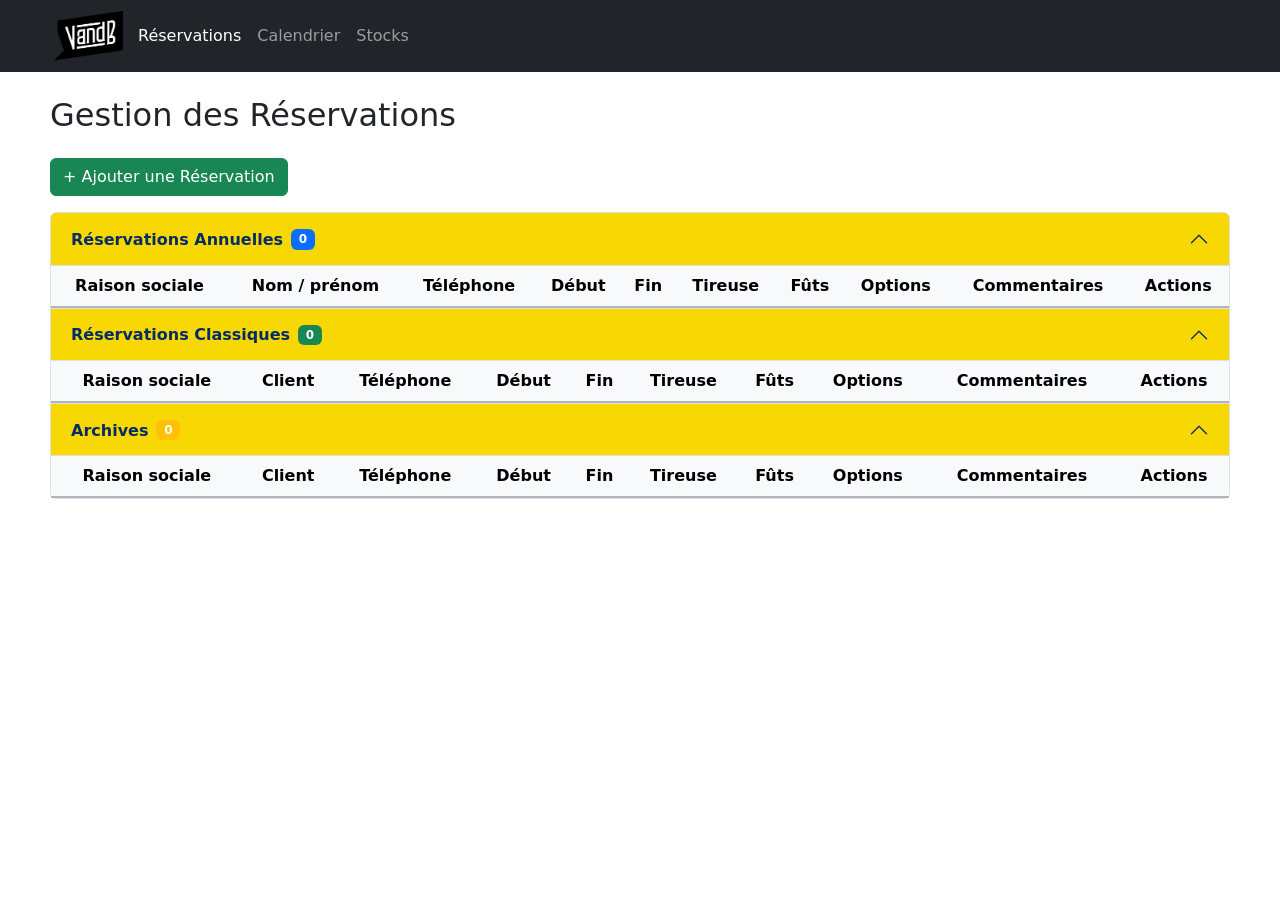
<file: index.html>
<!DOCTYPE html>
<html lang="fr">
<head>
    <meta charset="UTF-8">
    <meta name="viewport" content="width=device-width, initial-scale=1.0">
    <title>Gestion des Réservations | Gestion Tireuses</title>
    <link href="https://cdn.jsdelivr.net/npm/bootstrap@5.3.0/dist/css/bootstrap.min.css" rel="stylesheet">
    <link rel="stylesheet" href="https://cdn.jsdelivr.net/npm/bootstrap-icons@1.8.1/font/bootstrap-icons.css">
    <link rel="stylesheet" href="styles/main.css">
    <link rel="icon" type="image/png" href="medias/logo-vandb-noir-plein.png" />
</head>
<body>
    <nav class="navbar navbar-expand-lg navbar-dark bg-dark">
        <div class="container-fluid">
            <img src="medias/logo-vandb-noir-plein.png" alt="" style="width: 5rem;">
            <button class="navbar-toggler" type="button" data-bs-toggle="collapse" data-bs-target="#navbarNav">
                <span class="navbar-toggler-icon"></span>
            </button>
            <div class="collapse navbar-collapse" id="navbarNav">
                <ul class="navbar-nav">
                    <li class="nav-item">
                        <a class="nav-link active" aria-current="page" href="index.html">Réservations</a>
                    </li>
                    <li class="nav-item">
                        <a class="nav-link" href="calendar.html">Calendrier</a>
                    </li>
                    <li class="nav-item">
                        <a class="nav-link" href="inventory.html">Stocks</a>
                    </li>
                </ul>
            </div>
        </div>
    </nav>

    <div class="container-fluid mt-4">
        <h2 class="mb-4">Gestion des Réservations</h2>
        <button class="btn btn-success mb-3" id="addReservationBtn">+ Ajouter une Réservation</button>

        <!-- Accordéon pour les réservations -->
        <div class="accordion" id="reservationsAccordion">
            <!-- Accordéon des réservations annuelles -->
            <div class="accordion-item">
                <h2 class="accordion-header" id="annualReservationsHeader">
                    <button class="accordion-button" type="button" data-bs-toggle="collapse" data-bs-target="#annualReservationsCollapse" aria-expanded="true" aria-controls="annualReservationsCollapse">
                        Réservations Annuelles <span class="badge bg-primary ms-2">0</span>
                    </button>
                </h2>
                <div id="annualReservationsCollapse" class="accordion-collapse collapse show" aria-labelledby="annualReservationsHeader">
                    <div class="accordion-body p-0">
                        <div class="table-responsive">
                            <table class="table table-striped mb-0">
                                <thead>
                                    <tr>
                                        <th>Raison sociale</th>
                                        <th>Nom / prénom</th>
                                        <th>Téléphone</th>
                                        <th>Début</th>
                                        <th>Fin</th>
                                        <th>Tireuse</th>
                                        <th>Fûts</th>
                                        <th>Options</th>
                                        <th>Commentaires</th>
                                        <th>Actions</th>
                                    </tr>
                                </thead>
                                <tbody id="annualReservationsTableBody">
                                    <!-- Les réservations annuelles seront injectées ici -->
                                </tbody>
                            </table>
                        </div>
                    </div>
                </div>
            </div>
            
            <!-- Accordéon des réservations classiques -->
            <div class="accordion-item">
                <h2 class="accordion-header" id="regularReservationsHeader">
                    <button class="accordion-button" type="button" data-bs-toggle="collapse" data-bs-target="#regularReservationsCollapse" aria-expanded="true" aria-controls="regularReservationsCollapse">
                        Réservations Classiques <span class="badge bg-success ms-2">0</span>
                    </button>
                </h2>
                <div id="regularReservationsCollapse" class="accordion-collapse collapse show" aria-labelledby="regularReservationsHeader">
                    <div class="accordion-body p-0">
                        <div class="table-responsive">
                            <table class="table table-striped mb-0">
                                <thead>
                                    <tr>
                                        <th>Raison sociale</th>
                                        <th>Client</th>
                                        <th>Téléphone</th>
                                        <th>Début</th>
                                        <th>Fin</th>
                                        <th>Tireuse</th>
                                        <th>Fûts</th>
                                        <th>Options</th>
                                        <th>Commentaires</th>
                                        <th>Actions</th>
                                    </tr>
                                </thead>
                                <tbody id="regularReservationsTableBody">
                                    <!-- Les réservations classiques seront injectées ici -->
                                </tbody>
                            </table>
                        </div>
                    </div>
                </div>
            </div>

            <!-- Accordéon des réservations archivées (NOUVEAU) -->
            <div class="accordion-item">
                <h2 class="accordion-header" id="archivedReservationsHeader">
                    <button class="accordion-button" type="button" data-bs-toggle="collapse" data-bs-target="#archivedReservationsCollapse" aria-expanded="true" aria-controls="archivedReservationsCollapse">
                        Archives <span class="badge bg-warning ms-2">0</span>
                    </button>
                </h2>
                <div id="archivedReservationsCollapse" class="accordion-collapse collapse show" aria-labelledby="archivedReservationsHeader">
                    <div class="accordion-body p-0">
                        <div class="table-responsive">
                            <table class="table table-striped mb-0">
                                <thead>
                                    <tr>
                                        <th>Raison sociale</th>
                                        <th>Client</th>
                                        <th>Téléphone</th>
                                        <th>Début</th>
                                        <th>Fin</th>
                                        <th>Tireuse</th>
                                        <th>Fûts</th>
                                        <th>Options</th>
                                        <th>Commentaires</th>
                                        <th>Actions</th>
                                    </tr>
                                </thead>
                                <tbody id="archivedReservationsTableBody">
                                    <!-- Les réservations archivées seront injectées ici -->
                                </tbody>
                            </table>
                        </div>
                    </div>
                </div>
            </div>

        </div>
    </div>

    <!-- Modal pour ajouter/modifier une réservation -->
    <div class="modal fade" id="reservationModal" tabindex="-1" aria-hidden="true">
        <div class="modal-dialog modal-lg">
            <div class="modal-content">
                <div class="modal-header">
                    <h5 class="modal-title" id="modalTitle">Nouvelle Réservation</h5>
                    <button type="button" class="btn-close" data-bs-dismiss="modal" aria-label="Close"></button>
                </div>
                <div class="modal-body">
                    <form id="reservationForm">
                        <div class="row">
                            <div class="col-md-6">
                                <div class="form-check">
                                    <input class="form-check-input" type="checkbox" id="annualReservation">
                                    <label class="form-check-label" for="annualReservation">Réservation Annuelle</label>
                                </div>
                            </div>
                        </div>
                        <div class="row">
                            <div class="col-md-6">
                                <label>Raison sociale</label>
                                <input type="text" id="raisonSociale" class="form-control" required>
                                <label>Nom du Client</label>
                                <input type="text" id="clientName" class="form-control" required>
                                <label>Téléphone</label>
                                <input type="tel" id="clientPhone" class="form-control">
                            </div>
                            <div class="col-md-6">
                                <label>Date de début</label>
                                <input type="date" id="startDate" class="form-control" required>
                                <label>Date de fin</label>
                                <input type="date" id="endDate" class="form-control" required>
                            </div>
                        </div>
                        <hr>
                        <div class="row mt-3">
                            <div class="col-12">
                                <label>Type de Tireuse</label>
                                <div id="tapEntriesContainer">

                                </div>
                                <button type="button" class="btn btn-secondary mt-2" id="addTapBtn">+ Ajouter une tireuse</button>
                            </div>
                        </div>
                        <div class="row mt-3">
                            <div class="col-12">
                                <label>Types de Fûts et Quantités</label>
                                <div id="beerContainer">
                                    <!-- Les entrées de bière seront générées dynamiquement -->
                                </div>
                                <button type="button" class="btn btn-secondary mt-2" id="addBeer">+ Ajouter un type de fût</button>
                            </div>
                        </div>
                        <hr>
                        <div class="row mt-3">
                            <div class="col-md-12">
                                <label>Commentaire</label>
                                <textarea id="comment" class="form-control" rows="3" placeholder="Ajoutez un commentaire..."></textarea>
                            </div>
                        </div>
                        <div class="row mt-3">
                            <div class="col-md-6">
                                <div class="form-check">
                                    <input class="form-check-input" type="checkbox" id="barnumOption">
                                    <label class="form-check-label" for="barnumOption">Barnum 3x3</label>
                                </div>
                                <div class="form-check">
                                    <input class="form-check-input" type="checkbox" id="barnum2Option">
                                    <label class="form-check-label" for="barnum2Option">Barnum 3x6</label>
                                </div>
                                <div class="form-check">
                                    <input class="form-check-input" type="checkbox" id="photoBoothOption">
                                    <label class="form-check-label" for="photoBoothOption">Borne Photo</label>
                                </div>
                            </div>
                            <!-- ✅ Colonne droite : Empiler les boutons verticalement en bas à droite -->
                            <div class="col-md-6 d-flex flex-column align-items-end">
                                <button type="button" class="btn btn-secondary mb-2" data-bs-dismiss="modal">Annuler</button>
                                <button type="button" class="btn btn-primary" id="saveReservation">Enregistrer</button>
                            </div>
                        </div>
                    </form>
                </div>
            </div>
        </div>
    </div>

    <script src="https://cdn.jsdelivr.net/npm/bootstrap@5.3.0/dist/js/bootstrap.bundle.min.js"></script>
    <script src="scripts/database.js"></script>
    <script src="scripts/reservations_combined.js"></script>
</body>
</html>
</file>
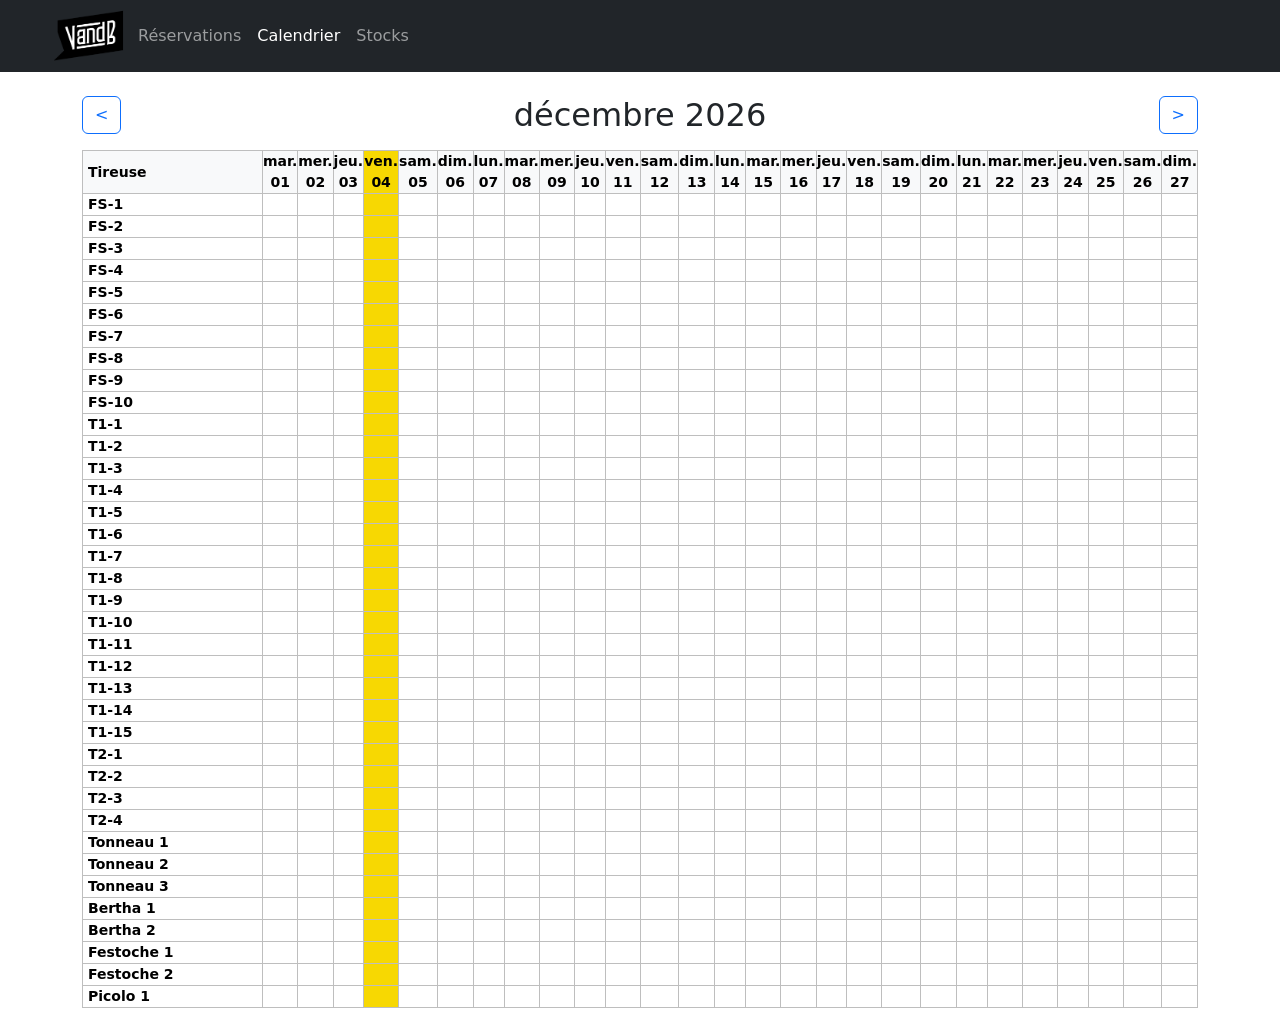
<file: calendar.html>
<!DOCTYPE html>
<html lang="fr">
<head>
    <meta charset="UTF-8">
    <meta name="viewport" content="width=device-width, initial-scale=1.0">
    <title>Calendrier | Gestion Tireuses</title>
    <link href="https://cdn.jsdelivr.net/npm/bootstrap@5.3.0/dist/css/bootstrap.min.css" rel="stylesheet">
    <link rel="stylesheet" href="styles/main.css">
</head>
<body>
    <nav class="navbar navbar-expand-lg navbar-dark bg-dark">
        <div class="container-fluid">
            <img src="medias/logo-vandb-noir-plein.png" alt="" style="width: 5rem;">
            <button class="navbar-toggler" type="button" data-bs-toggle="collapse" data-bs-target="#navbarNav">
                <span class="navbar-toggler-icon"></span>
            </button>
            <div class="collapse navbar-collapse" id="navbarNav">
                <ul class="navbar-nav">
                    <li class="nav-item">
                        <a class="nav-link" aria-current="page" href="index.html">Réservations</a>
                    </li>
                    <li class="nav-item">
                        <a class="nav-link active" href="calendar.html">Calendrier</a>
                    </li>
                    <li class="nav-item">
                        <a class="nav-link" href="inventory.html">Stocks</a>
                    </li>
                </ul>
            </div>
        </div>
    </nav>

    <div class="container mt-4">
        <div class="d-flex justify-content-between align-items-center mb-3">
            <button id="prevMonth" class="btn btn-outline-primary">&lt;</button>
            <h2 id="currentMonthYear" class="mb-0">Mars 2025</h2>
            <button id="nextMonth" class="btn btn-outline-primary">&gt;</button>
        </div>

        <div class="table-responsive">
            <table class="table table-bordered" id="calendarTable">
                <thead>
                    <tr id="calendarHeader">
                        <th>Tireuse</th>
                    </tr>
                </thead>
                <tbody id="calendarBody">
                </tbody>
            </table>
        </div>
    </div>

    <!-- Modal pour afficher les détails des réservations -->
    <div class="modal fade" id="reservationDetailsModal" tabindex="-1" aria-hidden="true">
        <div class="modal-dialog modal-lg">
            <div class="modal-content">
                <div class="modal-header">
                    <h5 class="modal-title" id="reservationDateTitle">Détails des réservations</h5>
                    <button type="button" class="btn-close" data-bs-dismiss="modal" aria-label="Close"></button>
                </div>
                <div class="modal-body" id="reservationDetailsBody">
                </div>
                <div class="modal-footer">
                    <button type="button" class="btn btn-secondary" data-bs-dismiss="modal">Fermer</button>
                </div>
            </div>
        </div>
    </div>

    <script src="https://cdn.jsdelivr.net/npm/bootstrap@5.3.0/dist/js/bootstrap.bundle.min.js"></script>
    <script src="scripts/calendar.js"></script>
    <script src="scripts/database.js"></script>
</body>
</html>
</file>
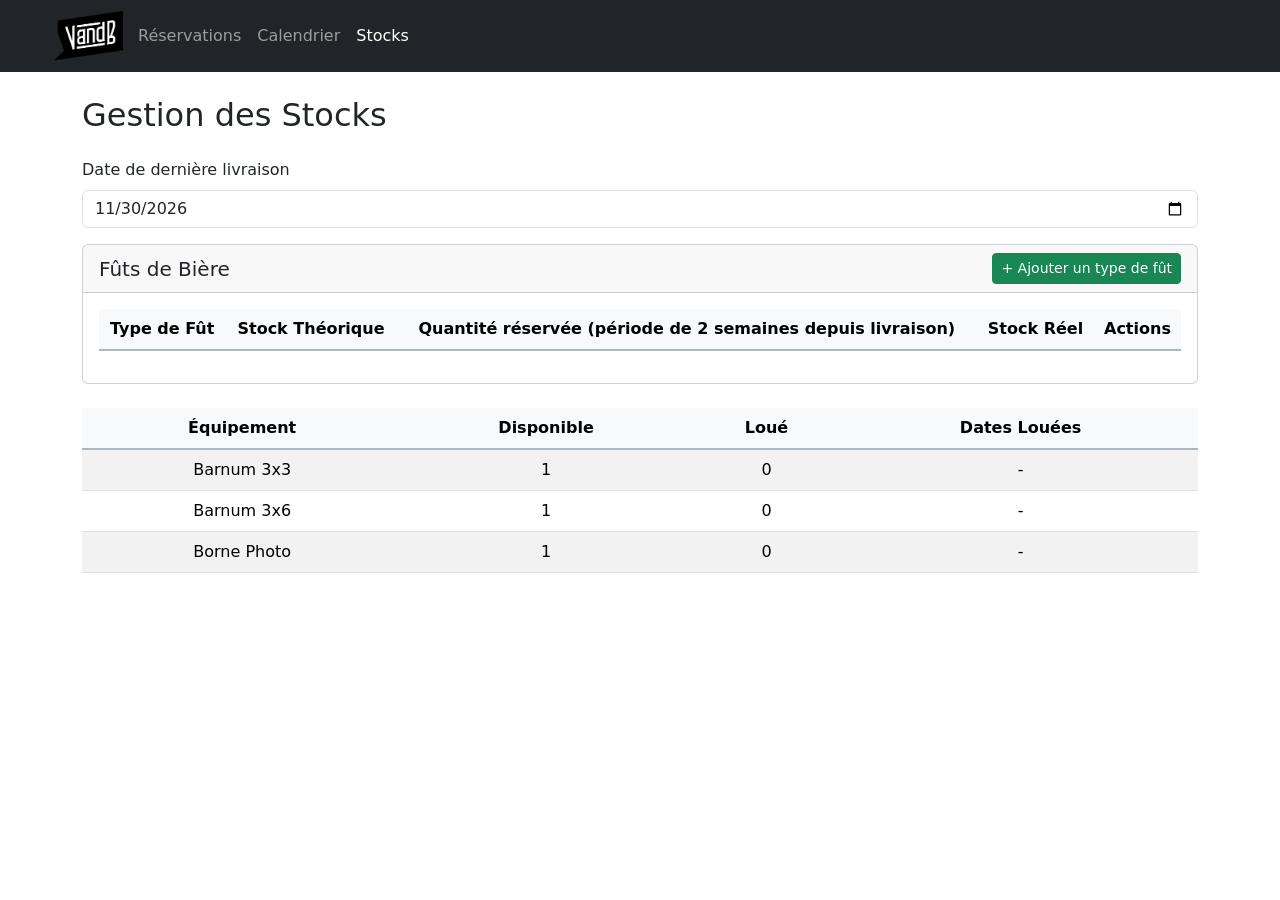
<file: inventory.html>
<!DOCTYPE html>
<html lang="fr">
<head>
    <meta charset="UTF-8">
    <meta name="viewport" content="width=device-width, initial-scale=1.0">
    <title>Stocks | Gestion Tireuses</title>
    <link href="https://cdn.jsdelivr.net/npm/bootstrap@5.3.0/dist/css/bootstrap.min.css" rel="stylesheet">
    <link rel="stylesheet" href="styles/main.css">
</head>
<body>
    <nav class="navbar navbar-expand-lg navbar-dark bg-dark">
        <div class="container-fluid">
            <img src="medias/logo-vandb-noir-plein.png" alt="" style="width: 5rem;">
            <button class="navbar-toggler" type="button" data-bs-toggle="collapse" data-bs-target="#navbarNav">
                <span class="navbar-toggler-icon"></span>
            </button>
            <div class="collapse navbar-collapse" id="navbarNav">
                <ul class="navbar-nav">
                    <li class="nav-item">
                        <a class="nav-link" aria-current="page" href="index.html">Réservations</a>
                    </li>
                    <li class="nav-item">
                        <a class="nav-link" href="calendar.html">Calendrier</a>
                    </li>
                    <li class="nav-item">
                        <a class="nav-link active" href="inventory.html">Stocks</a>
                    </li>
                </ul>
            </div>
        </div>
    </nav>

    <div class="container mt-4">
        <h2 class="mb-4">Gestion des Stocks</h2>

        <!-- Sélection de la semaine -->
        <div class="mb-3">
            <label for="weekStartDate" class="form-label">Date de dernière livraison</label>
            <input type="date" id="weekStartDate" class="form-control">
        </div>

        <!-- Beer Stock Table -->
        <div class="card mb-4">
            <div class="card-header d-flex justify-content-between align-items-center">
                <h5 class="mb-0">Fûts de Bière</h5>
                <button class="btn btn-sm btn-success" id="addBeerTypeBtn">+ Ajouter un type de fût</button>
            </div>
            <div class="card-body">
                <table class="table table-striped">
                    <thead>
                        <tr>
                            <th>Type de Fût</th>
                            <th>Stock Théorique</th>
                            <th>Quantité réservée (période de 2 semaines depuis livraison)</th>
                            <th>Stock Réel</th>
                            <th>Actions</th>
                        </tr>
                    </thead>
                    <tbody id="inventoryTableBody">
                            <!-- Contenu généré dynamiquement -->
                    </tbody>
                    </table>
            </div>
        </div>

        <!-- Equipment Stock Table -->
        <!-- Équipements -->
<table class="table table-striped">
    <thead>
        <tr>
            <th>Équipement</th>
            <th>Disponible</th>
            <th>Loué</th>
            <th>Dates Louées</th> <!-- Nouvelle colonne -->
        </tr>
    </thead>
    <tbody>
        <tr>
            <td>Barnum 3x3</td>
            <td id="barnum3x3-available">1</td>
            <td id="barnum3x3-rented">0</td>
            <td id="barnum3x3-dates">-</td> <!-- Affichage des dates -->
        </tr>
        <tr>
            <td>Barnum 3x6</td>
            <td id="barnum3x6-available">1</td>
            <td id="barnum3x6-rented">0</td>
            <td id="barnum3x6-dates">-</td> <!-- Affichage des dates -->
        </tr>
        <tr>
            <td>Borne Photo</td>
            <td id="photobooth-available">1</td>
            <td id="photobooth-rented">0</td>
            <td id="photobooth-dates">-</td> <!-- Affichage des dates -->
        </tr>
    </tbody>
</table>

    </div>

    <script src="https://cdn.jsdelivr.net/npm/bootstrap@5.3.0/dist/js/bootstrap.bundle.min.js"></script>
    <script src="scripts/inventory.js"></script>
    <script src="scripts/database.js"></script>
</body>
</html>
</file>
<file: styles/main.css>
:root {
    --yellow: #f8bb09;
    --light-yellow: #f7d802;
    --orange: #e96029;
    --light-orange: #ea6029;
    --green: #28a745;
    --blue-green: #2ef4c5;
    --blue: #3a8f8c;
    --red: #dc3545;
    --white: #fff;
    --black: #000;
    --cream: #feedd8;
    --grey: #e0e0e0;
}

/* 🌍 Scrollbar horizontale en haut */
.table-responsive {
    position: relative;
}

.scroll-wrapper {
    overflow-x: auto;
    white-space: nowrap;
    margin-bottom: 10px;
}

#calendarTable {
    min-width: 100%;
    border-collapse: collapse;
}

/* 🏷️ Agrandir la colonne des tireuses */
#calendarTable th:first-child,
#calendarTable td:first-child {
    padding-left: 5px;
    min-width: 180px; /* Augmenter la largeur */
    white-space: nowrap; /* Empêcher le retour à la ligne */
    text-align: left;
    font-weight: bold;
}

/* 📏 Réduire la hauteur des lignes */
#calendarTable th, #calendarTable td {
    padding: 0px;
    text-align: center;
    font-size: 14px;
    border: 1px solid #bebebe; /* Light gray Bootstrap border */
}
/* Highlight the entire column for today, but not the green boxes */
#calendarTable th.today-column,
#calendarTable td.today-column:not(.reserved) {
    background-color: var(--light-yellow) !important; /* Gold for empty cells */
    font-weight: bold !important;
}

/* Ensure reserved (green) cells remain unchanged */
#calendarTable td.today-column.reserved {
    background-color: var(--green) !important; /* Keep green */
    color: white !important;
}
#calendarTable td.today-column.annual-reserved {
    background-color: var(--blue) !important;
    color: white !important;
}
#calendarTable td.today-column.archived {
    background-color: var(--orange) !important;
    color: white !important;
}


.today-column {
    background-color: var(--light-yellow) !important;
}
.annual-reserved {
    background-color: var(--blue) !important;
    color: white;
}
.reserved {
    background-color: var(--green) !important;
    color: white;
}
.archived{
    background-color: var(--orange) !important;
    color: white;
}

.container-fluid {
    padding-left: 50px;
    padding-right: 50px;
}

/* Style pour les accordéons de réservation */
.accordion-button {
    background-color: var(--light-yellow) !important; /* Teinte verte légère */
    font-weight: bold;
}

/* Style for the tables */
.table {
    border-collapse: collapse;
    width: 100%;
}

/* Borders for table headers and cells */
.table th, 
.table td {
    padding: 8px; /* Adjust padding for better readability */
    text-align: center;
    vertical-align: middle; /* Center text vertically */
}

/* Add background for header */
.table thead th {
    background-color: #f8f9fa; /* Light background for headers */
    font-weight: bold;
    border-bottom: 2px solid #adb5bd; /* Thicker bottom border */
}

/* Alternate row colors for better readability */
.table-striped tbody tr:nth-child(odd) {
    background-color: var(--grey);
}

.bg-yellow {
    background-color: var(--yellow) !important;
}

.bg-light-yellow {
    background-color: var(--light-yellow) !important;
}

.bg-grey {
    background-color: var(--grey) !important;
}

.bg-green {
    background-color: var(--green) !important;
}

.bg-blue-green {
    background-color: var(--blue-green) !important;
}

.bg-blue {
    background-color: var(--blue) !important;
}

.bg-orange {
    background-color: var(--orange) !important;
}

.bg-light-orange {
    background-color: var(--light-orange) !important;
}

.bg-white {
    background-color: var(--white) !important;
}
</file>
